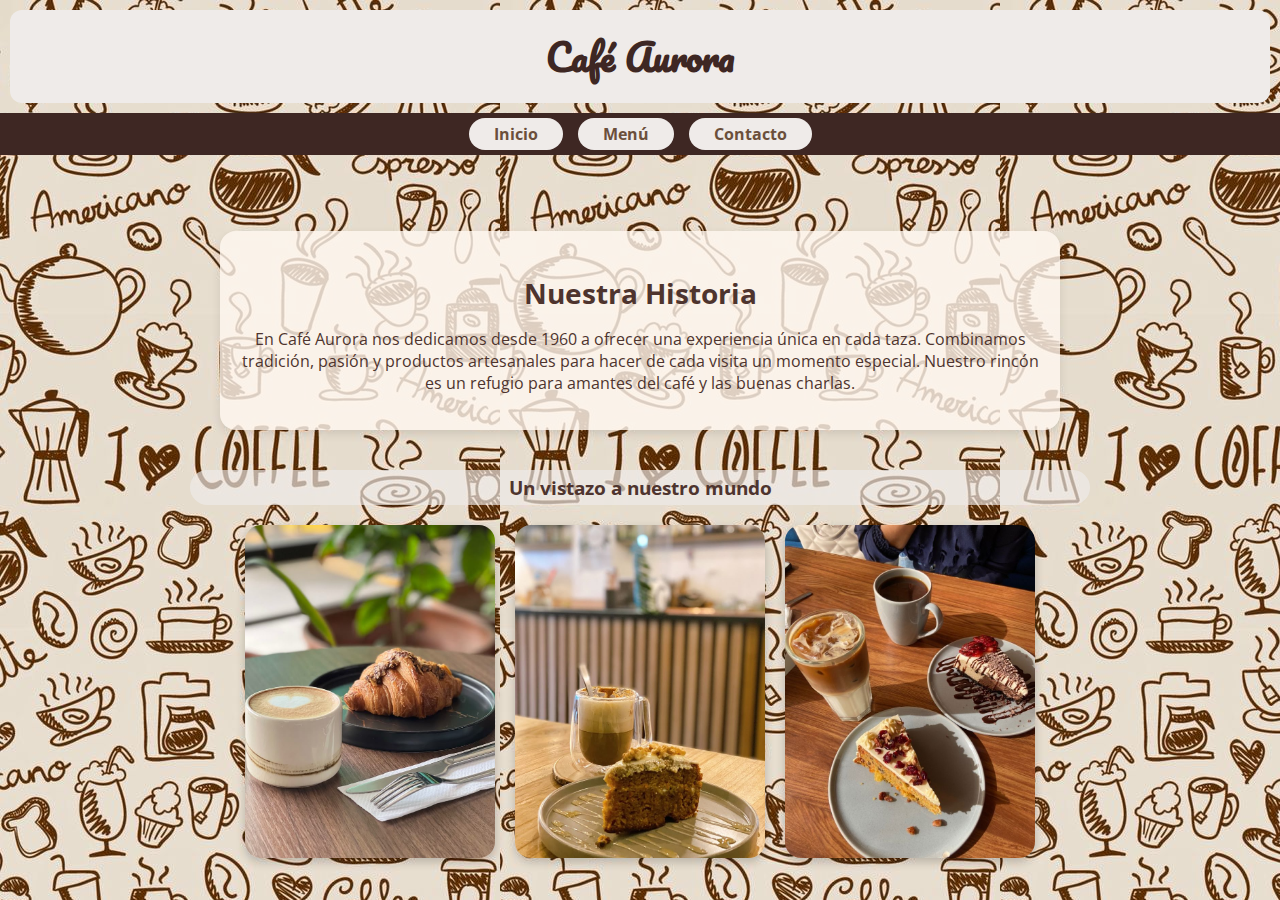
<file: index.html>
<!DOCTYPE html>
<html lang="es">
<head>
  <meta charset="UTF-8">
  <meta name="viewport" content="width=device-width, initial-scale=1.0">
  <title>Café Aurora - Inicio</title>
  <link rel="stylesheet" href="css/estilos.css">
</head>
<body>

  <header>
    <h1>Café Aurora</h1>
    <nav>
      <ul>
        <li><a href="index.html">Inicio</a></li>
        <li><a href="menu.html">Menú</a></li>
        <li><a href="contacto.html">Contacto</a></li>
      </ul>
    </nav>
  </header>

  <main>
    <!-- Presentación de la cafetería -->
    <section id="presentacion">
      <h2>Nuestra Historia</h2>
      <p>En Café Aurora nos dedicamos desde 1960 a ofrecer una experiencia única en cada taza.
    Combinamos tradición, pasión y productos artesanales para hacer de cada visita un momento especial.
    Nuestro rincón es un refugio para amantes del café y las buenas charlas.</p>
      <!-- Completar -->
    </section>

    <section id="galeriaInicio">
      <h3>Un vistazo a nuestro mundo</h2>
      <div class="imagenesInicio">
        <img src="img/imagen1.jpg">
        <img src="img/imagen2.jpg">
        <img src="img/imagen3.jpg">
      </div>
  </section>
  </main>

</body>
</html>
</file>
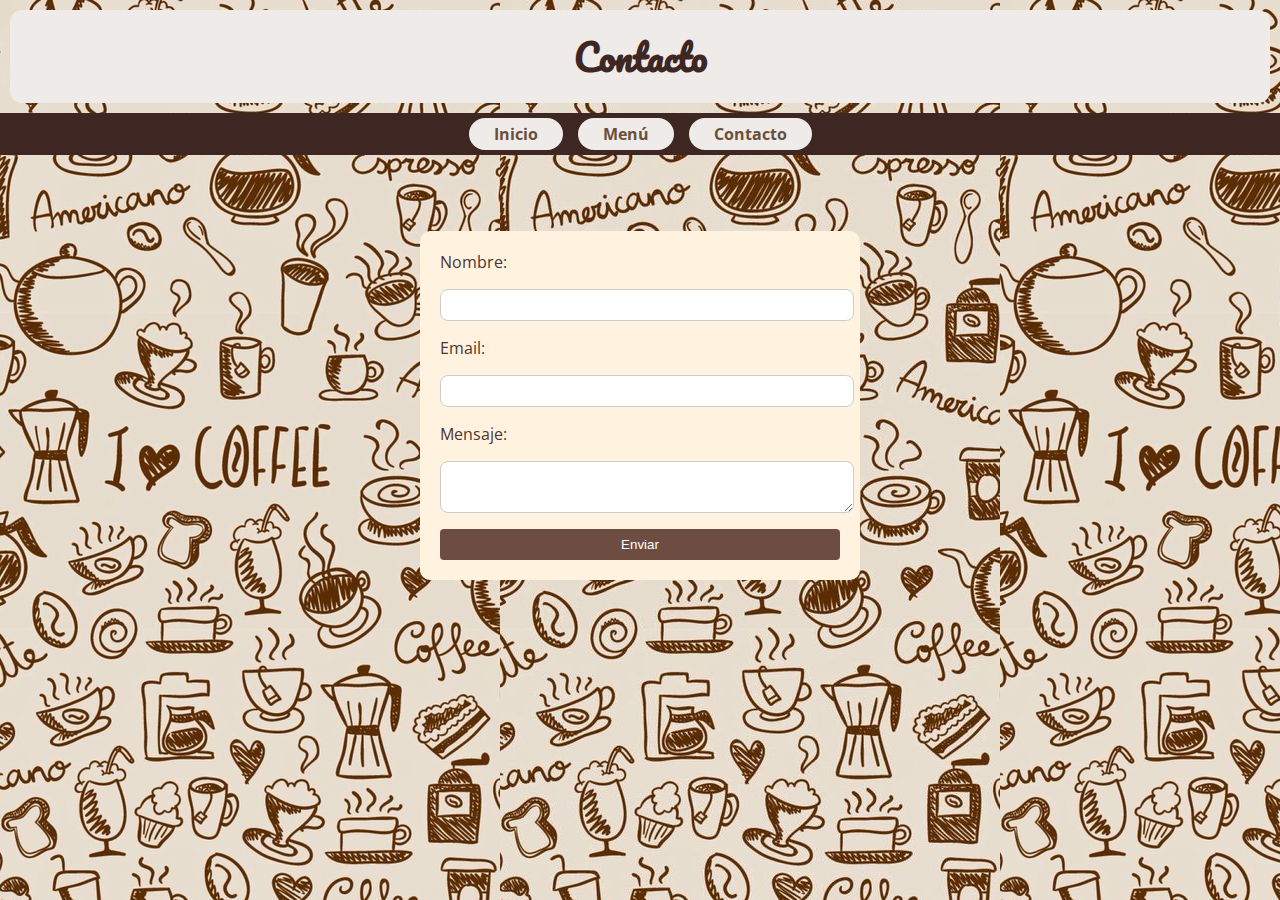
<file: contacto.html>
<!DOCTYPE html>
<html lang="es">
<head>
  <meta charset="UTF-8">
  <meta name="viewport" content="width=device-width, initial-scale=1.0">
  <title>Café Aurora - Contacto</title>
  <link rel="stylesheet" href="css/estilos.css">
</head>
<body>

  <header>
    <h1>Contacto</h1>
    <nav>
      <ul>
        <li><a href="index.html">Inicio</a></li>
        <li><a href="menu.html">Menú</a></li>
        <li><a href="contacto.html">Contacto</a></li>
      </ul>
    </nav>
  </header>

  <main>
    <form id="formContacto">
      <label for="nombre">Nombre:</label>
      <input type="text" id="nombre">

      <label for="email">Email:</label>
      <input type="email" id="email">

      <label for="mensaje">Mensaje:</label>
      <textarea id="mensaje"></textarea>

      <button type="submit" id="btnEnviar">Enviar</button>
    </form>
  </main>

  <script src="js/contacto.js"></script>
</body>
</html>
</file>
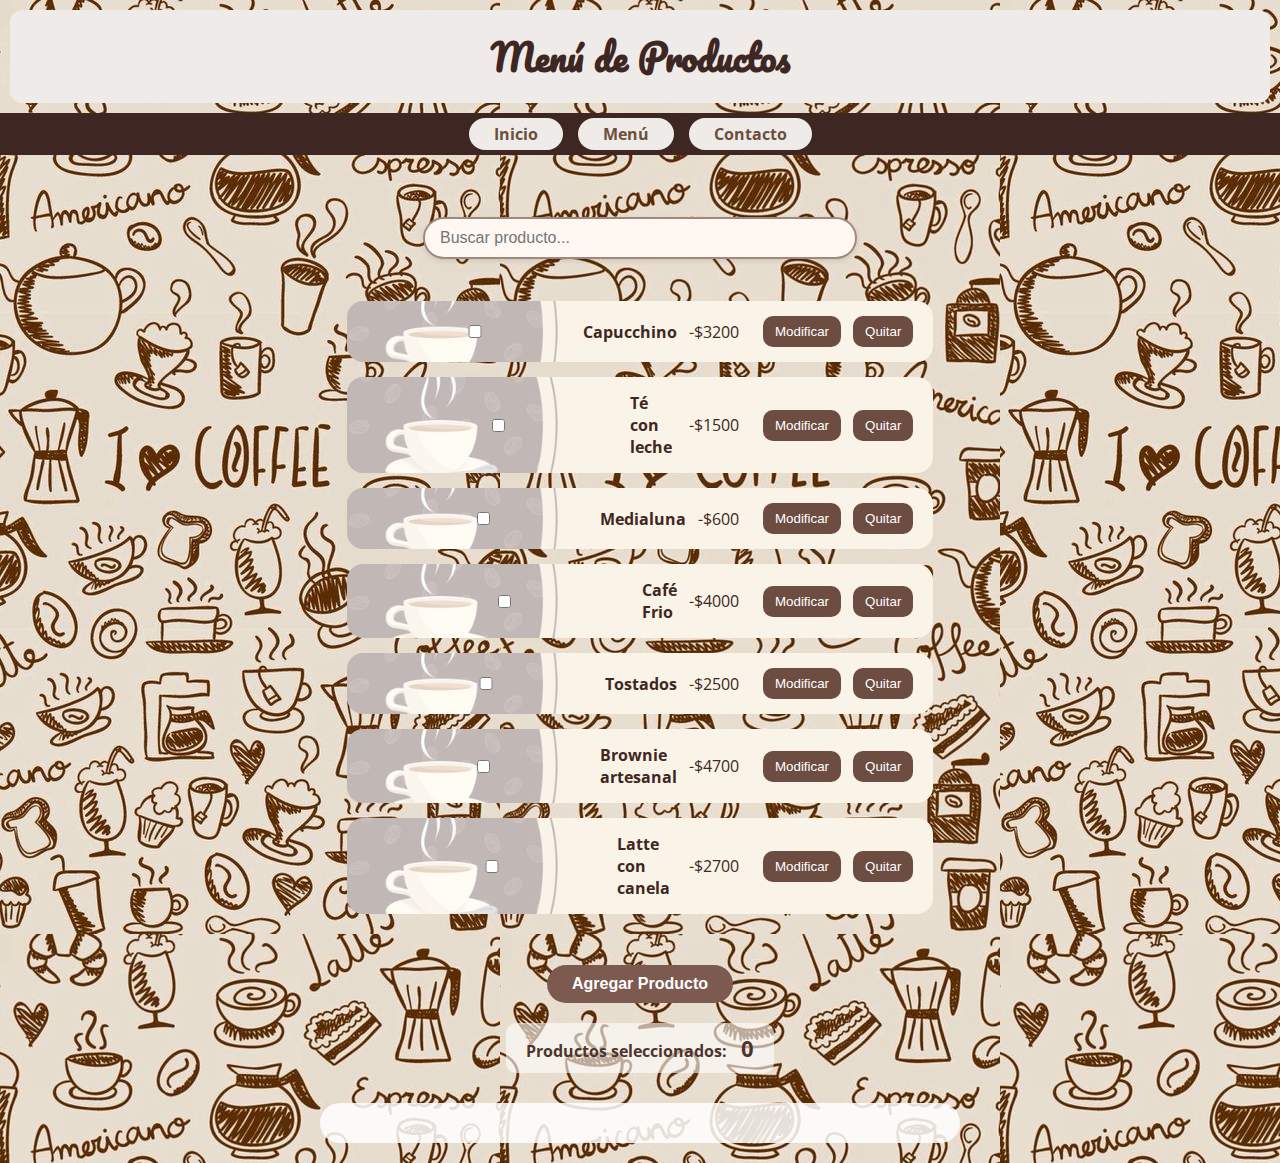
<file: menu.html>
<!DOCTYPE html>
<html lang="es">
<head>
  <meta charset="UTF-8">
  <meta name="viewport" content="width=device-width, initial-scale=1.0">
  <title>Café Aurora - Menú</title>
  <link rel="stylesheet" href="css/estilos.css">
</head>
<body>

  <header>
    <h1>Menú de Productos</h1>
    <nav>
      <ul>
        <li><a href="index.html">Inicio</a></li>
        <li><a href="menu.html">Menú</a></li>
        <li><a href="contacto.html">Contacto</a></li>
      </ul>
    </nav>
  </header>

  <main>

    <section id="filtroProductos">
      <input type="text" id="filtro" placeholder="Buscar producto...">
    </section>

    <section id="listaProductos">
      <ul id="productos">
        <!-- Aquí van los productos, cada uno con botones y checkbox -->
      </ul>
    </section>

    <button id="btnAgregar">Agregar Producto</button>

    <section id="seccionAgregar" style="display: none;">
      <input type="text" id="nuevoNombre" placeholder="Nombre del producto">
      <input type="text" id="nuevoPrecio" placeholder="Precio">
      <button id="btnGuardarNuevo">Guardar</button>
    </section>

    <p id="productosSeleccionados">Productos seleccionados: <span id="contadorSeleccionados">0</span></p>

    <section id="recomendaciones">
      <!-- Aquí se mostrarán las recomendaciones del día -->
    </section>

  </main>

  <script src="js/menu.js"></script>
</body>
</html>
</file>
<file: css/estilos.css>
@import url('https://fonts.googleapis.com/css2?family=Pacifico&family=Open+Sans&display=swap');

body {  
  font-family: 'Open Sans', sans-serif;
  color: #4e342e;
  margin: 0;
  padding: 0;
  background-image: url('../img/fondo-cafe.jpg');
  background-repeat: repeat;
  background-size: auto;
  background-color: rgba(255, 248, 240, 0.9);
}


h1 {
  font-family: 'Pacifico', cursive;
  font-size: 36px;
  color: #3e2723;
  background-color: #efebe9;
  margin: 10px;
  padding: 15px;
  text-align: center;
  border-radius: 12px;
}

h3 {
  font-weight: bold;
  background-color: #efebe9a8;
  border-radius: 20px;
  padding: 5px 5px;
}

nav ul {
  background-color: #3e2723;
  display: flex;
  justify-content: center;
  gap: 15px;
  padding: 5px;
  margin-top: 10px;
}

nav ul li {
  list-style: none;
}

nav ul li a {
  display: inline-block;
  padding: 5px 25px;
  background-color: #efebe9;
  color: #6b4f3b;
  border-radius: 20px;
  text-decoration: none;
  transition: background-color 0.3s ease, transform 0.2s ease;
  font-weight: bold;
}

nav ul li a:hover {
  background-color: #8d6e56;
  color: white;
  transform: scale(1.05);
}


main {
  padding: 20px;
  max-width: 900px;
  margin: auto;
}

button {
  background-color: #6d4c41;
  color: white;
  border: none;
  padding: 8px 12px;
  border-radius: 4px;
  cursor: pointer;
}

button:hover {
  background-color: #8d6e63;
}


input, textarea {
  padding: 6px;
  margin: 6px 0;
  border: 1px solid #ccc;
  border-radius: 4px;
  width: 100%;
  max-width: 400px;
}

#listaProductos {
  display: flex;
  justify-content: center;
}

#productos {
  display: flex;
  flex-direction: column;
  align-items: center;
  padding: 0;
}

#productos li {
  display: flex;
  justify-content: space-between;
  align-items: center;
  width: 125%;
  padding: 15px 20px;
  margin-bottom: 15px;
  border-radius: 16px;
  font-size: 16px;
  color: #3e2723;
  background-image: url('../img/producto.jpg'); /* reemplazá con tu imagen */
  background-size: cover;
  background-repeat: no-repeat;
  background-position: center;
  background-color: rgba(255, 255, 255, 0.7);
  background-blend-mode: lighten;
}

#productos li .nombre,
#productos li .precio {
  margin-right: 12px;
}

#productos li .btnModificar,
#productos li .btnQuitar {
  margin-left: 12px;
  border-radius: 10px;
  background-color: #6d4c41;
  color: white;
}

#productos li .btnModificar:hover,
#productos li .btnQuitar:hover {
  background-color: #8d6e63;
}

#recomendaciones {
  background-color: rgba(255, 255, 255, 0.85);
  padding: 20px;
  margin-top: 30px;
  border-radius: 20px;
  text-align: center;
  max-width: 600px;
  margin-left: auto;
  margin-right: auto;
}

#recomendaciones h2 {
  font-size: 1.5rem;
  margin-bottom: 15px;
  color: #6b3e26;
}

#recomendaciones ul {
  list-style: none;
  padding: 0;
}

#recomendaciones li {
  margin: 10px 0;
  padding: 8px 12px;
  background-color: rgba(245, 235, 220, 0.6);
  border-radius: 12px;
  font-weight: 500;
  color: #333;
  box-shadow: 0 2px 4px rgba(0,0,0,0.1);
}


form {
  background-color: #fff3e0;
  padding: 20px;
  border-radius: 10px;
  max-width: 400px;
  margin: 40px auto;
  display: flex;
  flex-direction: column;
  gap: 10px;
}

form input,
form textarea {
  padding: 2x;
  border: 1px solid #ccc;
  border-radius: 8px;
  font-size: 1rem;
}

#contadorSeleccionados {
  font-size: 22px;
  font-weight: bold;
  color: #4e342e;
  margin-left: 10px;
}

.cartel {
  position: fixed;
  top: 20px;
  left: 50%;
  transform: translateX(-50%);
  background-color: #e99c84;
  color: white;
  padding: 10px 20px;
  border-radius: 8px;
  box-shadow: 0 2px 5px rgba(0,0,0,0.2);
  font-weight: bold;
  z-index: 1000;
  opacity: 0.95;
}

.cartel.ok {
  background-color: #bbedbd;
}

#filtroProductos {
  text-align: center;
  margin: 20px 0;
}

#filtro {
  width: 60%;
  max-width: 400px;
  padding: 10px 15px;
  border-radius: 30px;
  border: 2px solid #a1887f;
  font-size: 16px;
  background-color: #fff8f2;
  color: #4e342e;
  box-shadow: 0 2px 5px rgba(0,0,0,0.1);
}

#presentacion {
  max-width: 800px;
  margin: 40px auto;
  text-align: center;
  background-color: rgba(255, 248, 240, 0.8);
  padding: 20px;
  border-radius: 16px;
  box-shadow: 0 4px 10px rgba(0, 0, 0, 0.1);
}

#presentacion h2 {
  font-size: 28px;
  margin-bottom: 10px;
}

#galeriaInicio {
  margin-top: 40px;
  text-align: center;
}

.imagenesInicio {
  display: flex;
  justify-content: center;
  gap: 20px;
  margin-top: 20px;
  flex-wrap: wrap;
}

.imagenesInicio img {
  width: 250px;
  height: auto;
  border-radius: 16px;
  box-shadow: 0 4px 10px rgba(0,0,0,0.2);
  transition: transform 0.3s;
}

.imagenesInicio img:hover {
  transform: scale(1.05);
}

#btnAgregar {
  display: block;
  margin: 20px auto;
  padding: 10px 25px;
  border: none;
  border-radius: 20px;
  background-color: #7d5a50;
  color: white;
  font-weight: bold;
  font-size: 16px;
  cursor: pointer;
  transition: background-color 0.3s;
}

#btnAgregar:hover {
  background-color: #5a3e36;
}

#seccionAgregar {
  display: flex;
  flex-direction: column;
  align-items: center;
  gap: 10px;
  margin: 20px 0;
}

#btnGuardarNuevo {
  padding: 10px 25px;
  border: none;
  border-radius: 20px;
  background-color: #7d5a50;
  color: white;
  font-weight: bold;
  font-size: 16px;
  cursor: pointer;
  transition: background-color 0.3s;
}

#btnGuardarNuevo:hover {
  background-color: #5a3e36;
}

#productosSeleccionados {
  text-align: center;
  background-color: rgba(255, 255, 255, 0.6);
  padding: 10px 20px;
  margin: 20px auto;
  width: fit-content;
  border-radius: 10px;
  font-weight: bold;
  font-size: 16px;
}
</file>
